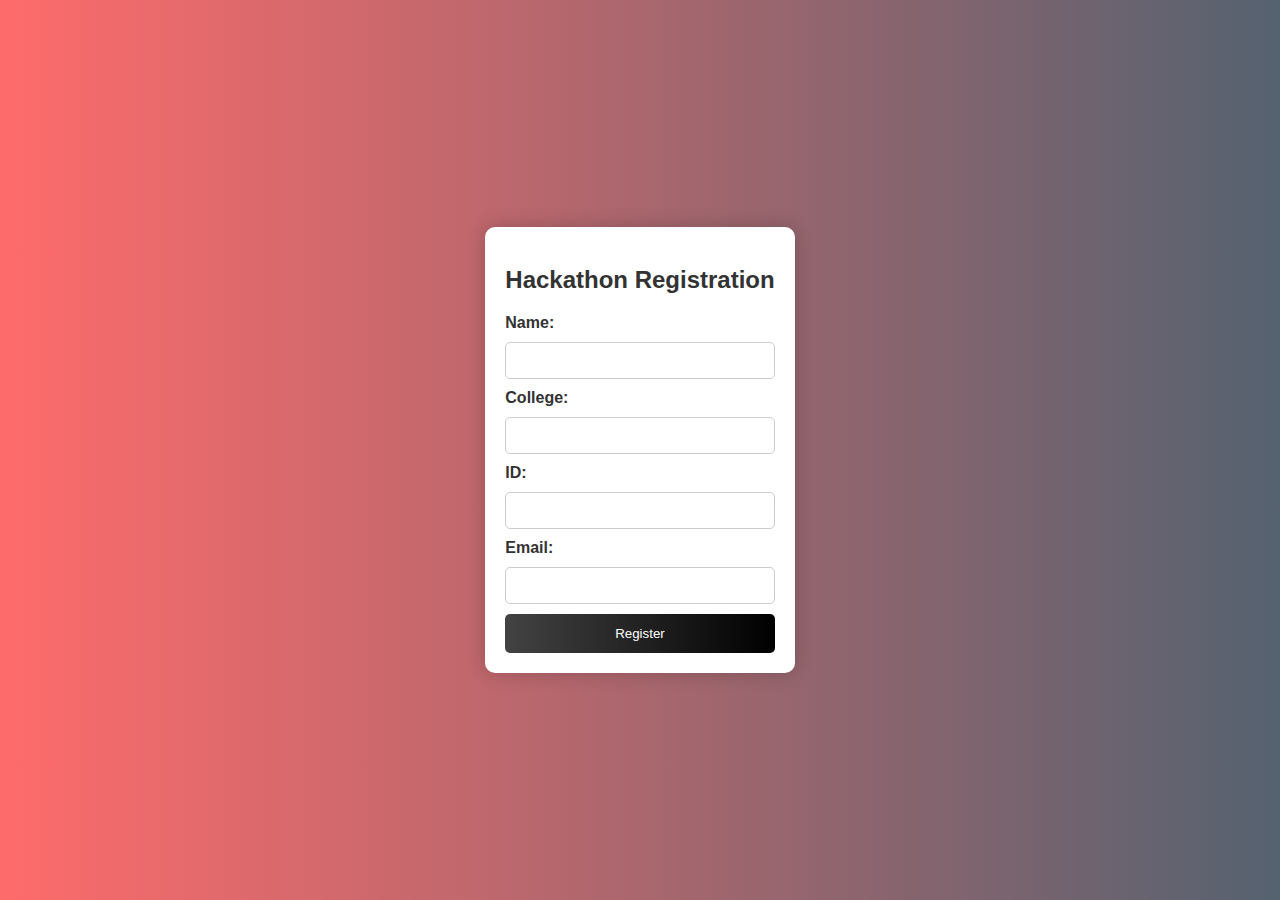
<file: index.html>
<!DOCTYPE html>
<html lang="en">
<head>
  <meta charset="UTF-8">
  <meta name="viewport" content="width=device-width, initial-scale=1.0">
  <title>Hackathon Registration Form</title>
  <link rel="stylesheet" href="styles1.css">
</head>
<body>
  <div class="container">
    <h2>Hackathon Registration</h2>
    <form id="registration-form" action="next.html" method="post">
      <label for="name" >Name:</label>
      <input type="text" id="name" name="name" required>

      <label for="college">College:</label>
      <input type="text" id="college" name="college" required>

      <label for="id">ID:</label>
      <input type="text" id="id" name="id" required>

      <label for="email">Email:</label>
      <input type="email" id="email" name="email" required>

      <button type="submit">Register</button>
    </form>
  </div>

  
</body>
</html>
</file>
<file: styles1.css>
body {
  font-family: Arial, sans-serif;
  margin: 0;
  padding: 0;
  background-image: linear-gradient(to right, #ff6b6b, #556270);
  height: 100vh;
  display: flex;
  justify-content: center;
  align-items: center;
}

.container {
  max-width: 400px;
  padding: 20px;
  background-color: #fff;
  border-radius: 10px;
  box-shadow: 0 0 20px rgba(0, 0, 0, 0.2);
}

h2 {
  text-align: center;
  margin-bottom: 20px;
  color: #333;
}

form {
  display: grid;
  gap: 10px;
}

label {
  font-weight: bold;
  color: #333;
}

input[type="text"],
input[type="email"] {
  width: 100%;
  padding: 10px;
  border: 1px solid #ccc;
  border-radius: 5px;
  box-sizing: border-box;
}

button {
  width: 100%;
  padding: 12px;
  background-image: linear-gradient(to right, #434343, #000000);
  color: #fff;
  border: none;
  border-radius: 5px;
  cursor: pointer;
  transition: background-image 0.3s;
}

button:hover {
  background-image: linear-gradient(to right, #000000, #434343);
}

button:focus {
  outline: none;
}
</file>
